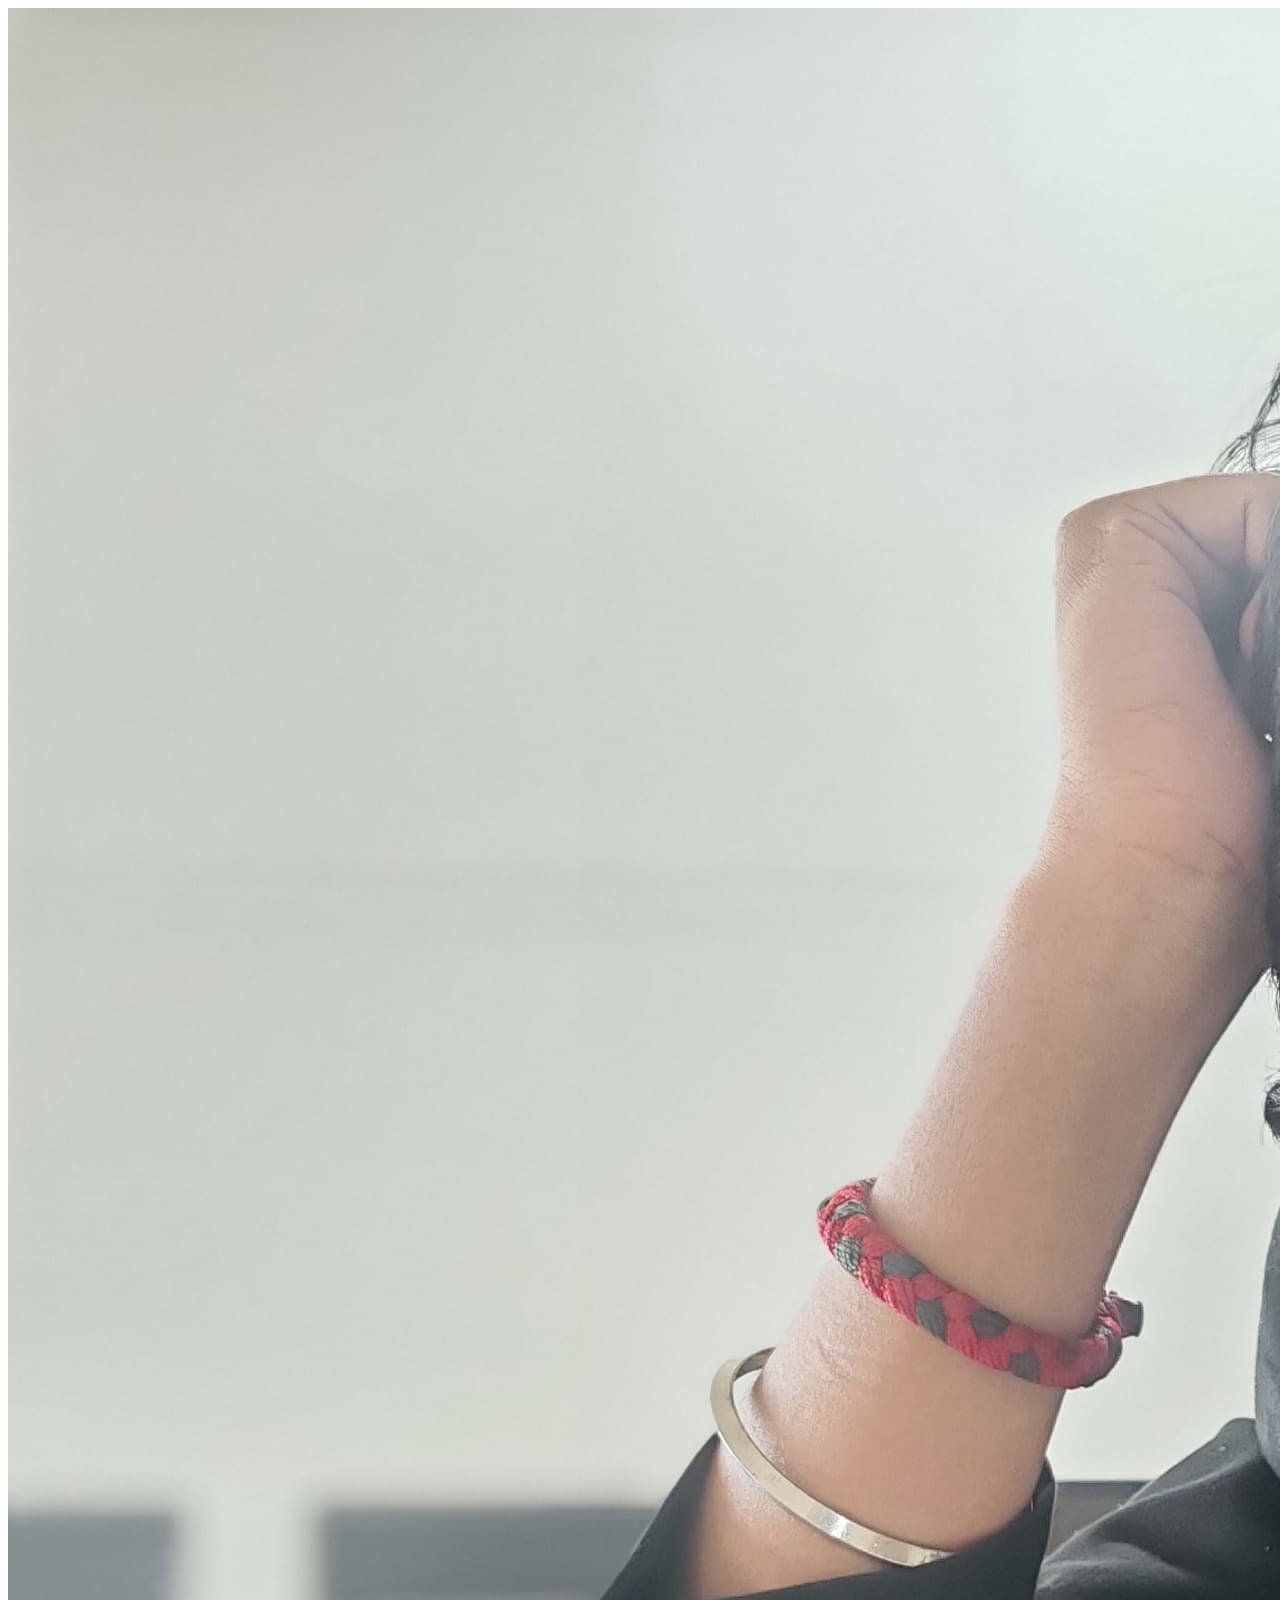
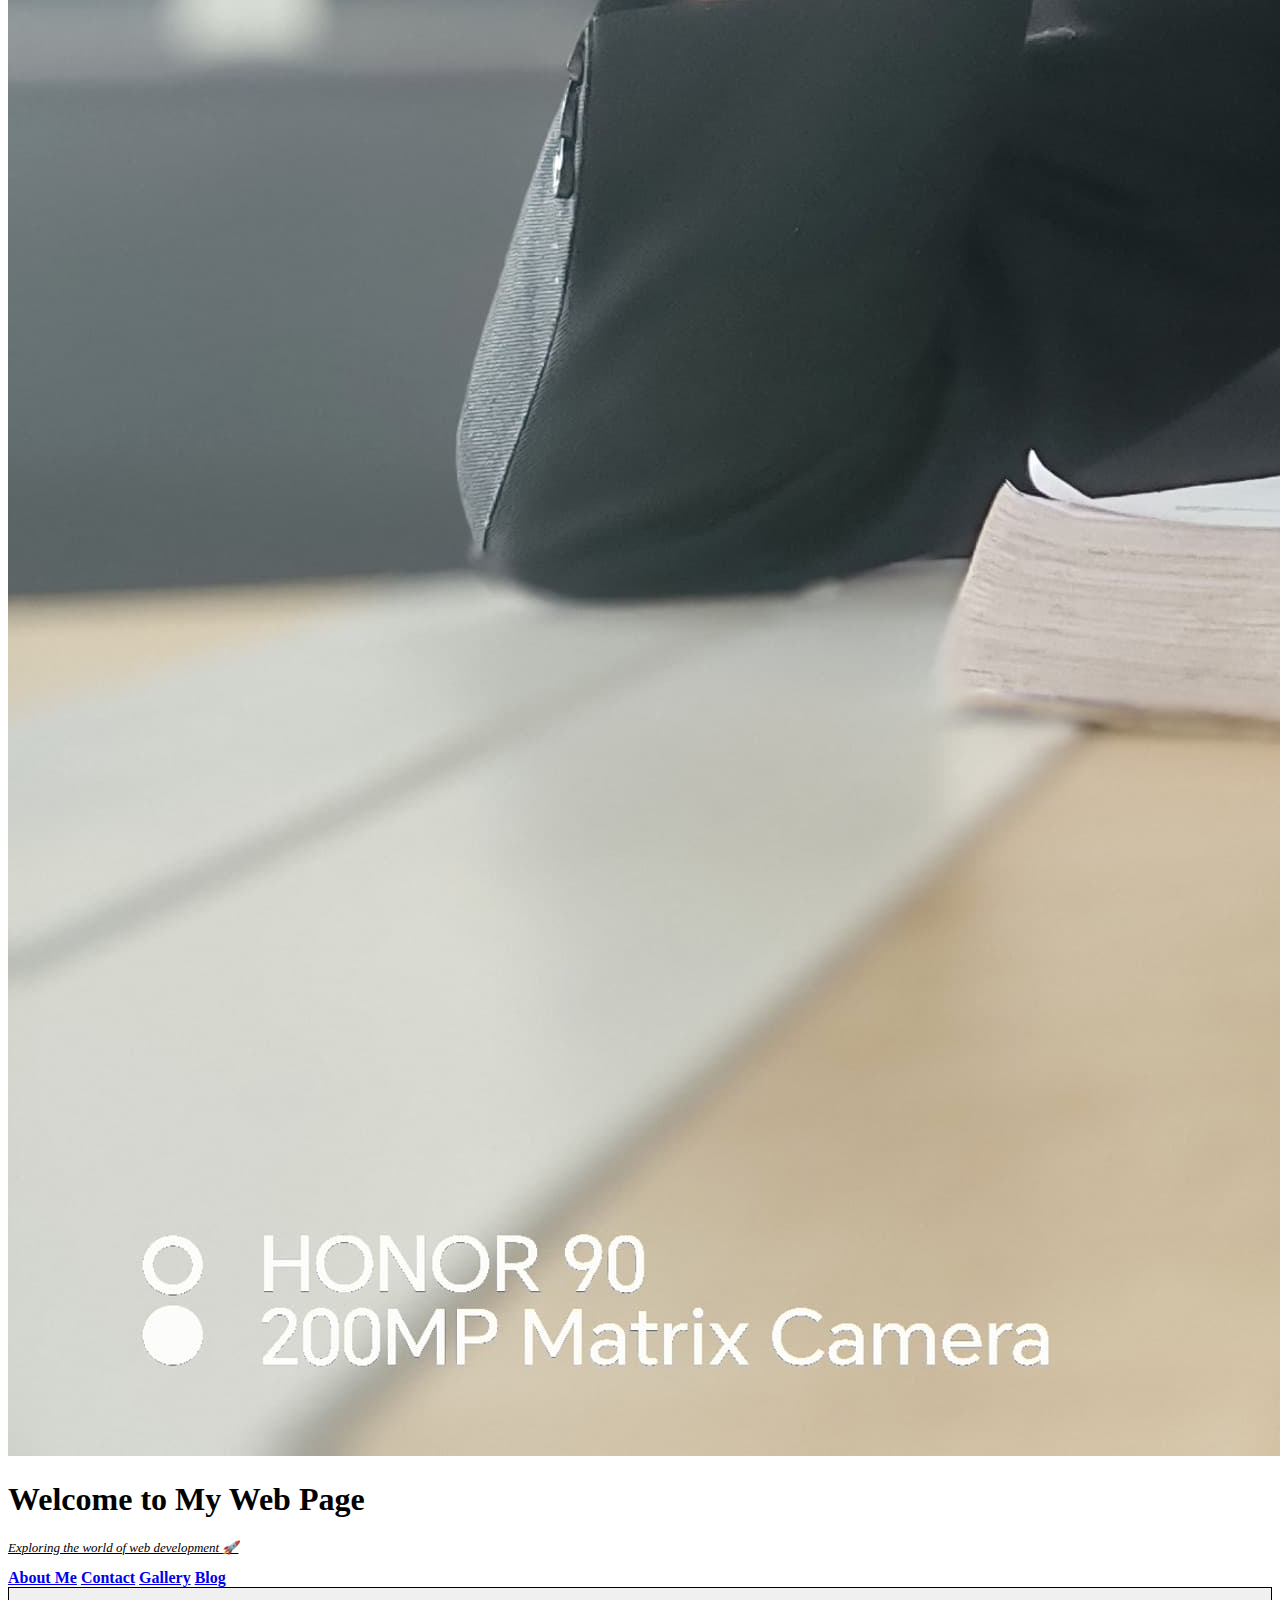
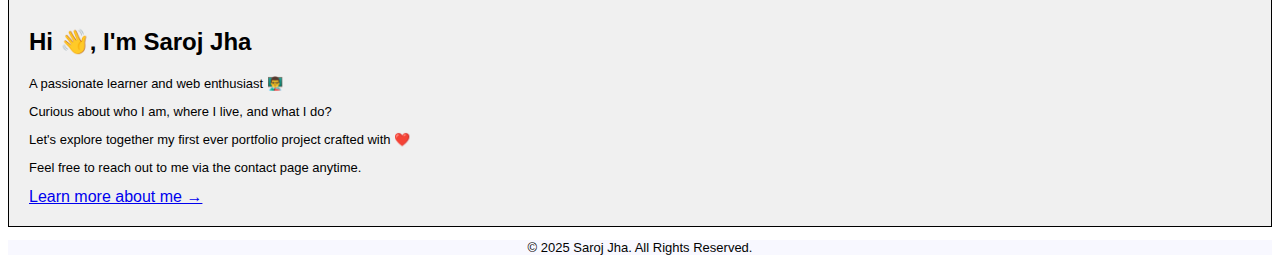
<file: index.html>
<!DOCTYPE html>
<html lang="en">
<head>
  <meta charset="UTF-8" />
  <meta name="viewport" content="width=device-width, initial-scale=1.0" />
  <meta name="description" content="My personal portfolio website" />
  <meta name="author" content="Saroj Jha" />
  <title>Home - Saroj Jha</title>
  <link rel="stylesheet" href="styles.css" />
  <link href="https://fonts.googleapis.com/css2?family=Poppins:wght@500&display=swap" rel="stylesheet" />
</head>
<body>

  <header class="main-header">
    <div class="hero">
      <img src="images/profile.jpg" alt="Profile Picture" class="profile-img" />
      <h1 id="welcome">Welcome to My Web Page</h1>
      <p id="tagline">Exploring the world of web development 🚀</p>
    </div>
    <nav class="main-nav">
      <a href="aboutus.html">About Me</a>
      <a href="contact.html">Contact</a>
      <a href="gallery.html">Gallery</a>
      <a href="blog.html">Blog</a>
    </nav>
  </header>

  <main class="index-content">
    <section class="intro-box">
      <h2>Hi 👋, I'm Saroj Jha</h2>
      <p class="intro-tag">A passionate learner and web enthusiast 👨‍🏫</p>
      <p>Curious about who I am, where I live, and what I do?</p>
      <p>Let's explore together my first ever portfolio project crafted with ❤️</p>
      <p>Feel free to reach out to me via the contact page anytime.</p>
      <a class="btn-primary" href="aboutus.html">Learn more about me →</a>
    </section>
  </main>

  <footer>
    <p>&copy; 2025 Saroj Jha. All Rights Reserved.</p>
  </footer>

</body>
</html>
</file>
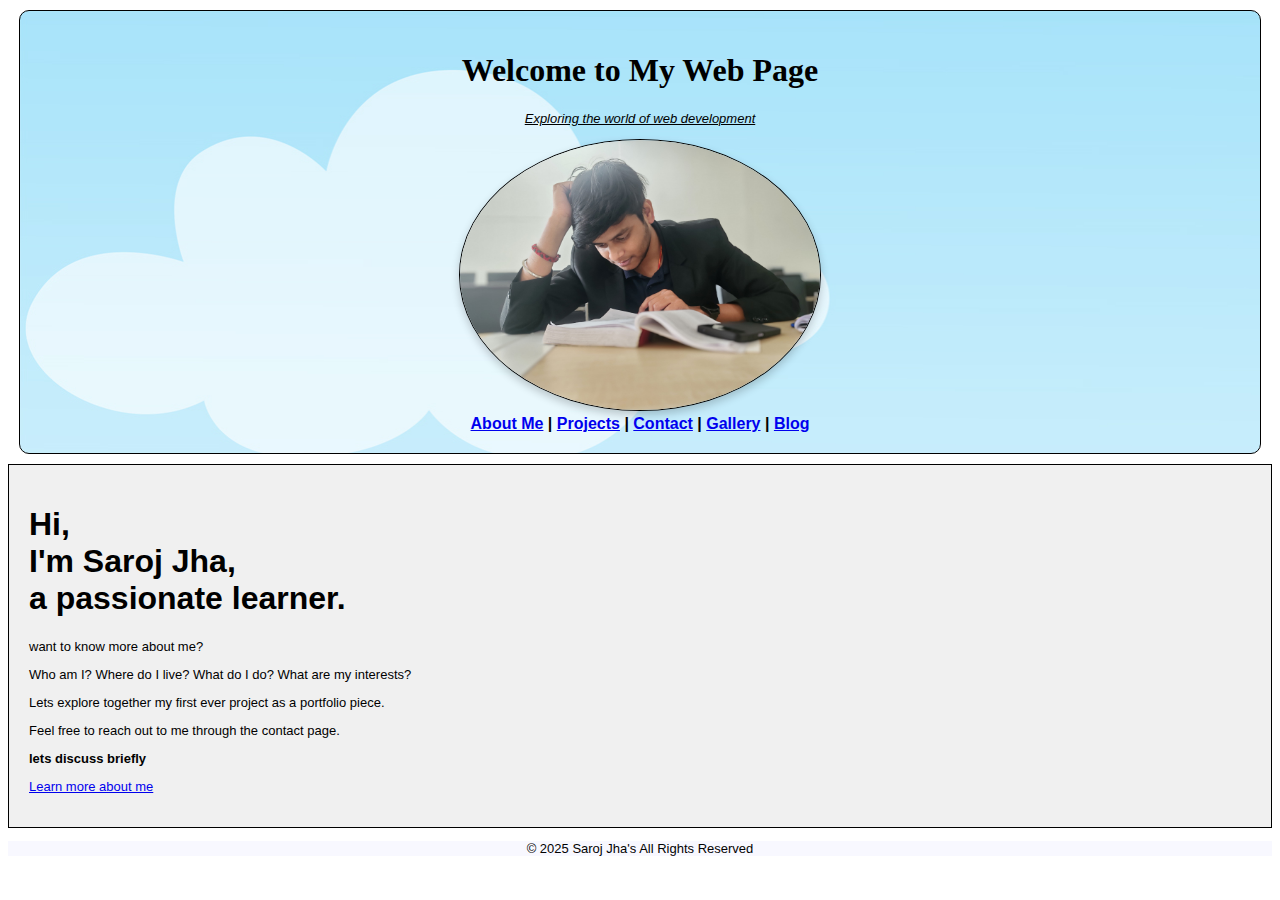
<file: my portfolio/index.html>
<!DOCTYPE html>
<html>
<head>
    <meta charset="UTF-8">
    <meta name="viewport" content="width=device-width, initial-scale=1.0">
    <meta name="description" content="My personal portfolio website">
    <meta name="author" content="Saroj Jha">
    <title>Saroj's Web Page</title>
    <link rel="stylesheet" href="styles.css" >
</head>
<body>
    <header id="index-header">
        <h1 id="welcome">Welcome to My Web Page</h1>
        <p id="tagline">Exploring the world of web development</p>
        <img src="images/profile.jpg" alt="Profile Picture" id="profile-pic">
        <nav>
            <a href="aboutus.html">About Me</a> |
            <a href="projects.html">Projects</a> |
            <a href="contact.html">Contact</a> |
            <a href="gallery.html">Gallery</a> |
            <a href="blog.html">Blog</a>
        </nav>
    </header>
    <main>
        <section id="index-intro">

            <h1>Hi,<br>I'm Saroj Jha,<br> a passionate learner.</h1>
            <p>want to know more about me?</p>
            <p>Who am I? Where do I live? What do I do? What are my interests?</p>
            <p>Lets explore together my first ever project as a portfolio piece.</p>
            <p>Feel free to reach out to me through the contact page.</p>
            <p><b>lets discuss briefly </b></p>
            <p><a href="aboutus.html">Learn more about me</a></p>
        </section>
    </main>
    <footer>
        <p>&copy; 2025 Saroj Jha's All Rights Reserved</p>
    </footer>
</body>
</html>
</file>
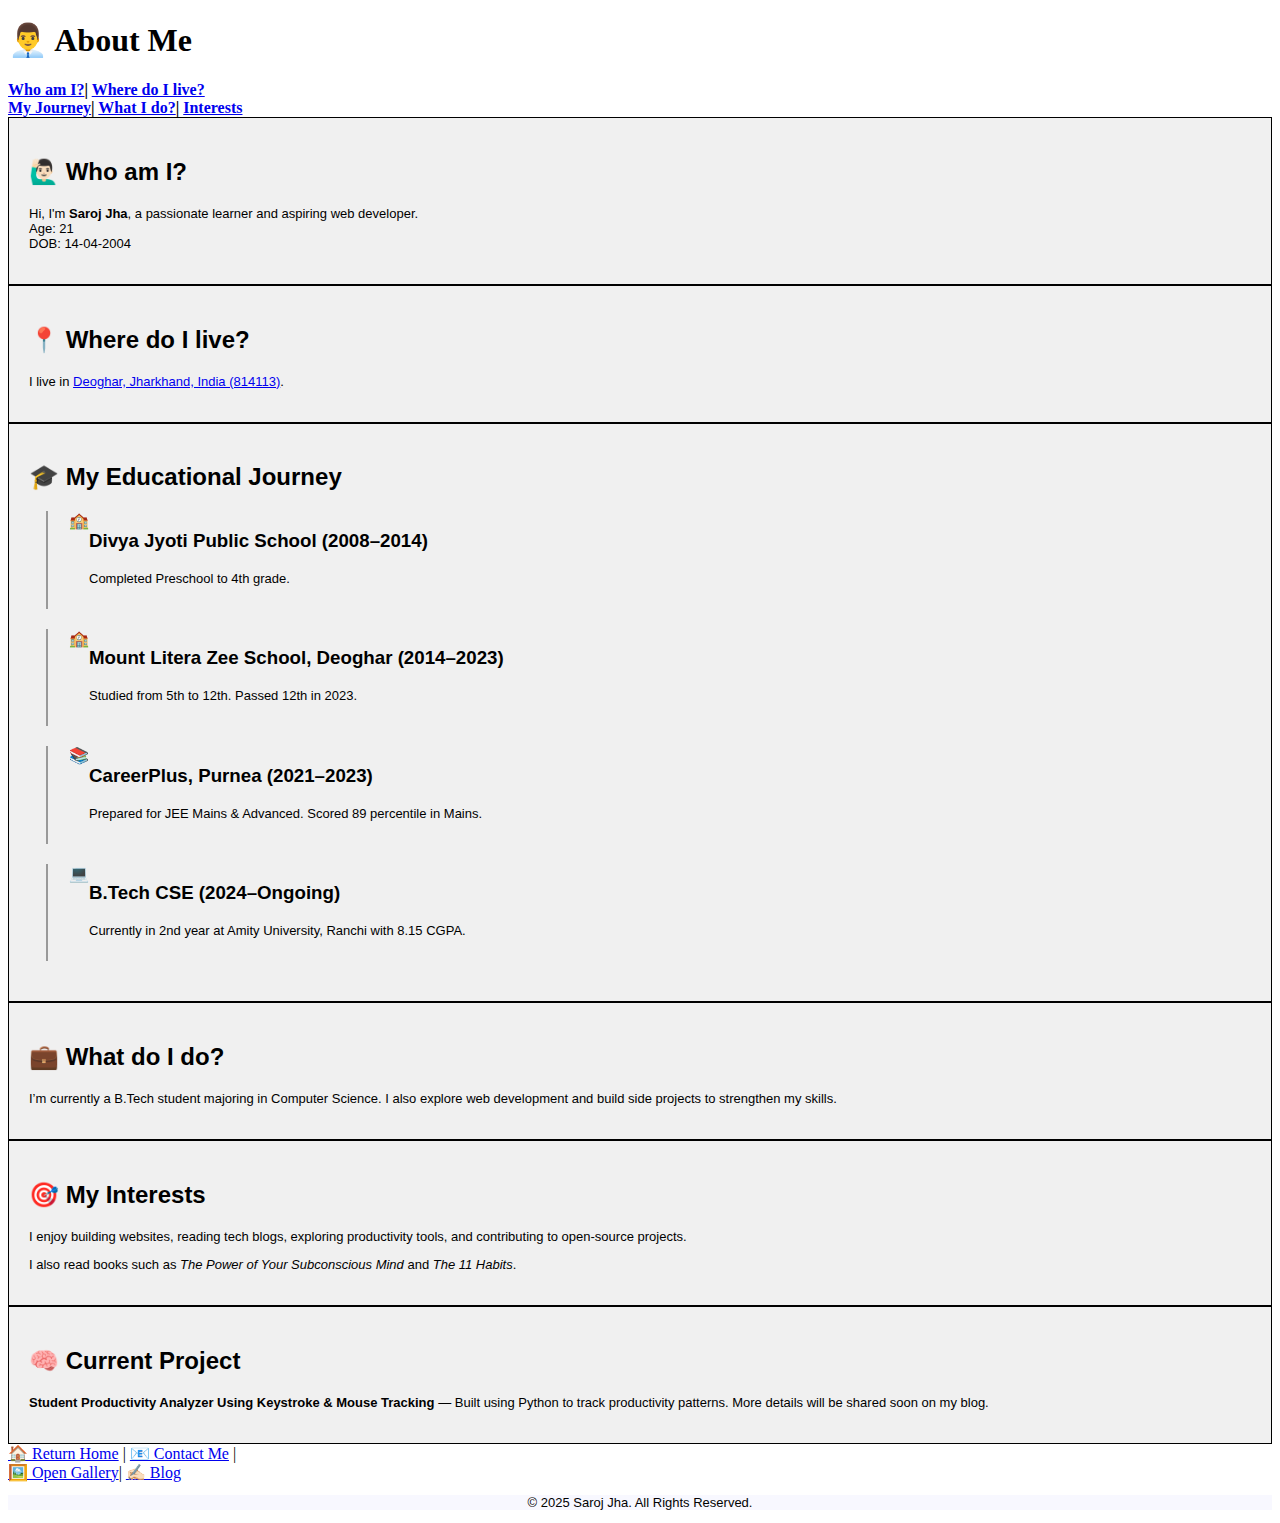
<file: aboutus.html>
<!DOCTYPE html>
<html lang="en">
<head>
  <meta charset="UTF-8" />
  <meta name="viewport" content="width=device-width, initial-scale=1.0" />
  <meta name="description" content="About Saroj Jha - Personal Portfolio" />
  <meta name="author" content="Saroj Jha" />
  <title>About Me - Saroj Jha</title>
  <link href="https://fonts.googleapis.com/css2?family=Poppins:wght@500&display=swap" rel="stylesheet" />
  <link rel="stylesheet" href="styles.css" />
</head>

<body>
  <header class="about-header">
    <h1>👨‍💼 About Me</h1>
    <nav class="about-nav">
      <a href="#who-am-i">Who am I?</a>|
      <a href="#where-do-i-live">Where do I live?</a><br>
      <a href="#my-journey">My Journey</a>|
      <a href="#current">What I do?</a>|
      <a href="#my-interests">Interests</a>
    </nav>
  </header>

  <main class="about-main">
    <section class="about-section" id="who-am-i">
      <h2>🙋🏻‍♂️ Who am I?</h2>
      <p>Hi, I'm <strong>Saroj Jha</strong>, a passionate learner and aspiring web developer.<br>Age: 21<br>DOB: 14-04-2004</p>
    </section>

    <section class="about-section" id="where-do-i-live">
      <h2>📍 Where do I live?</h2>
      <p>I live in <a href="https://maps.app.goo.gl/mshrT86ETbsq3Eg56" target="_blank" rel="noopener noreferrer">Deoghar, Jharkhand, India (814113)</a>.</p>
    </section>

    <section class="about-section" id="my-journey">
      <h2>🎓 My Educational Journey</h2>
      <div class="timeline-item">
        <span>🏫</span>
        <div>
          <h3>Divya Jyoti Public School (2008–2014)</h3>
          <p>Completed Preschool to 4th grade.</p>
        </div>
      </div>
      <div class="timeline-item">
        <span>🏫</span>
        <div>
          <h3>Mount Litera Zee School, Deoghar (2014–2023)</h3>
          <p>Studied from 5th to 12th. Passed 12th in 2023.</p>
        </div>
      </div>
      <div class="timeline-item">
        <span>📚</span>
        <div>
          <h3>CareerPlus, Purnea (2021–2023)</h3>
          <p>Prepared for JEE Mains & Advanced. Scored 89 percentile in Mains.</p>
        </div>
      </div>
      <div class="timeline-item">
        <span>💻</span>
        <div>
          <h3>B.Tech CSE (2024–Ongoing)</h3>
          <p>Currently in 2nd year at Amity University, Ranchi with 8.15 CGPA.</p>
        </div>
      </div>
    </section>

    <section class="about-section" id="current">
      <h2>💼 What do I do?</h2>
      <p>I’m currently a B.Tech student majoring in Computer Science. I also explore web development and build side projects to strengthen my skills.</p>
    </section>

    <section class="about-section" id="my-interests">
      <h2>🎯 My Interests</h2>
      <p>I enjoy building websites, reading tech blogs, exploring productivity tools, and contributing to open-source projects.</p>
      <p>I also read books such as <em>The Power of Your Subconscious Mind</em> and <em>The 11 Habits</em>.</p>
    </section>

    <section class="about-section" id="project">
      <h2>🧠 Current Project</h2>
      <p><strong>Student Productivity Analyzer Using Keystroke & Mouse Tracking</strong> — Built using Python to track productivity patterns. More details will be shared soon on my blog.</p>
    </section>

    <div class="about-links">
      <a href="index.html">🏠 Return Home</a> |
      <a href="contact.html">📧 Contact Me</a> |<br>
      <a href="gallery.html">🖼️ Open Gallery</a>|
      <a href="blog.html">✍🏻 Blog</a>
    </div>
  </main>

  <footer>
    <p>&copy; 2025 Saroj Jha. All Rights Reserved.</p>
  </footer>
</body>
</html>
</file>
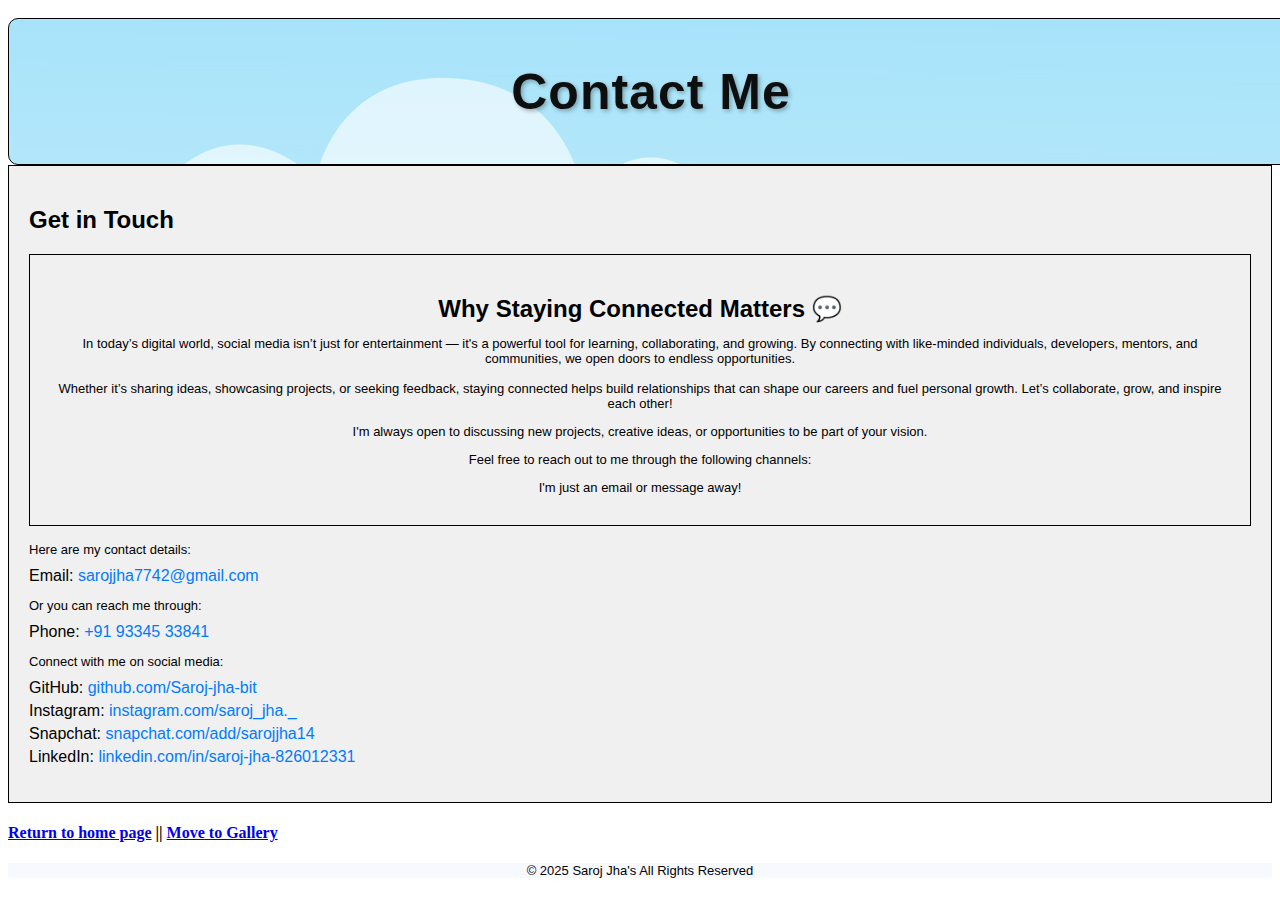
<file: contact.html>
<!DOCTYPE html>
<html>
<head>
    <link href="https://fonts.googleapis.com/css2?family=Poppins:wght@500&display=swap" rel="stylesheet">
    <meta charset="UTF-8">
    <meta name="viewport" content="width=device-width, initial-scale=1.0">
    <meta name="description" content="Contact Saroj Jha - My personal portfolio website">
    <meta name="author" content="Saroj Jha">
    <title>Contact Me - Saroj's Web Page</title>
    <link rel="stylesheet" href="styles.css">
</head>
<body>
    <header id="contact-header">
        <h1>Contact Me</h1>
    </header>
    <main>
        <section id="contact-info">
            <h2>Get in Touch</h2>
            <section id="social-connection">
  <h2>Why Staying Connected Matters 💬</h2>
  <p>
    In today’s digital world, social media isn’t just for entertainment — it's a powerful tool for learning, collaborating, and growing. 
    By connecting with like-minded individuals, developers, mentors, and communities, we open doors to endless opportunities.
    <br><br>
    Whether it’s sharing ideas, showcasing projects, or seeking feedback, staying connected helps build relationships that can shape our careers and fuel personal growth.
    Let’s collaborate, grow, and inspire each other!
  </p>


            <p>I'm always open to discussing new projects, creative ideas, or opportunities to be part of your vision.</p>
            <p>Feel free to reach out to me through the following channels:</p>
            <p>I'm just an email or message away!</p>
            </section>  
            
            <ul>
                <p>Here are my contact details:</p>
                <li>Email: <a href="mailto:sarojjha7742@gmail.com">sarojjha7742@gmail.com</a></li>
                <p>Or you can reach me through:</p>
                <li>Phone: <a href="tel:+919334533841">+91 93345 33841</a></li>
                <p>Connect with me on social media:</p>
                <li>GitHub: <a href="https://github.com/Saroj-jha-bit" target="_blank" rel="noopener noreferrer">github.com/Saroj-jha-bit</a></li>
                <li>Instagram: <a href="https://www.instagram.com/saroj_jha._" target="_blank" rel="noopener noreferrer">instagram.com/saroj_jha._</a></li>
                <li>Snapchat: <a href="https://www.snapchat.com/add/sarojjha14" target="_blank" rel="noopener noreferrer">snapchat.com/add/sarojjha14</a></li>
                <li>LinkedIn: <a href="https://www.linkedin.com/in/saroj-jha-826012331" target="_blank" rel="noopener noreferrer">linkedin.com/in/saroj-jha-826012331</a></li>
            </ul>
        </section>
        <h4><a href="index.html">Return to home page</a> || <a href="gallery.html">Move to Gallery</a> </h4>
    </main>
    <footer>
        <p>&copy; 2025 Saroj Jha's All Rights Reserved</p>
    </footer>
</body>
</html>
</file>
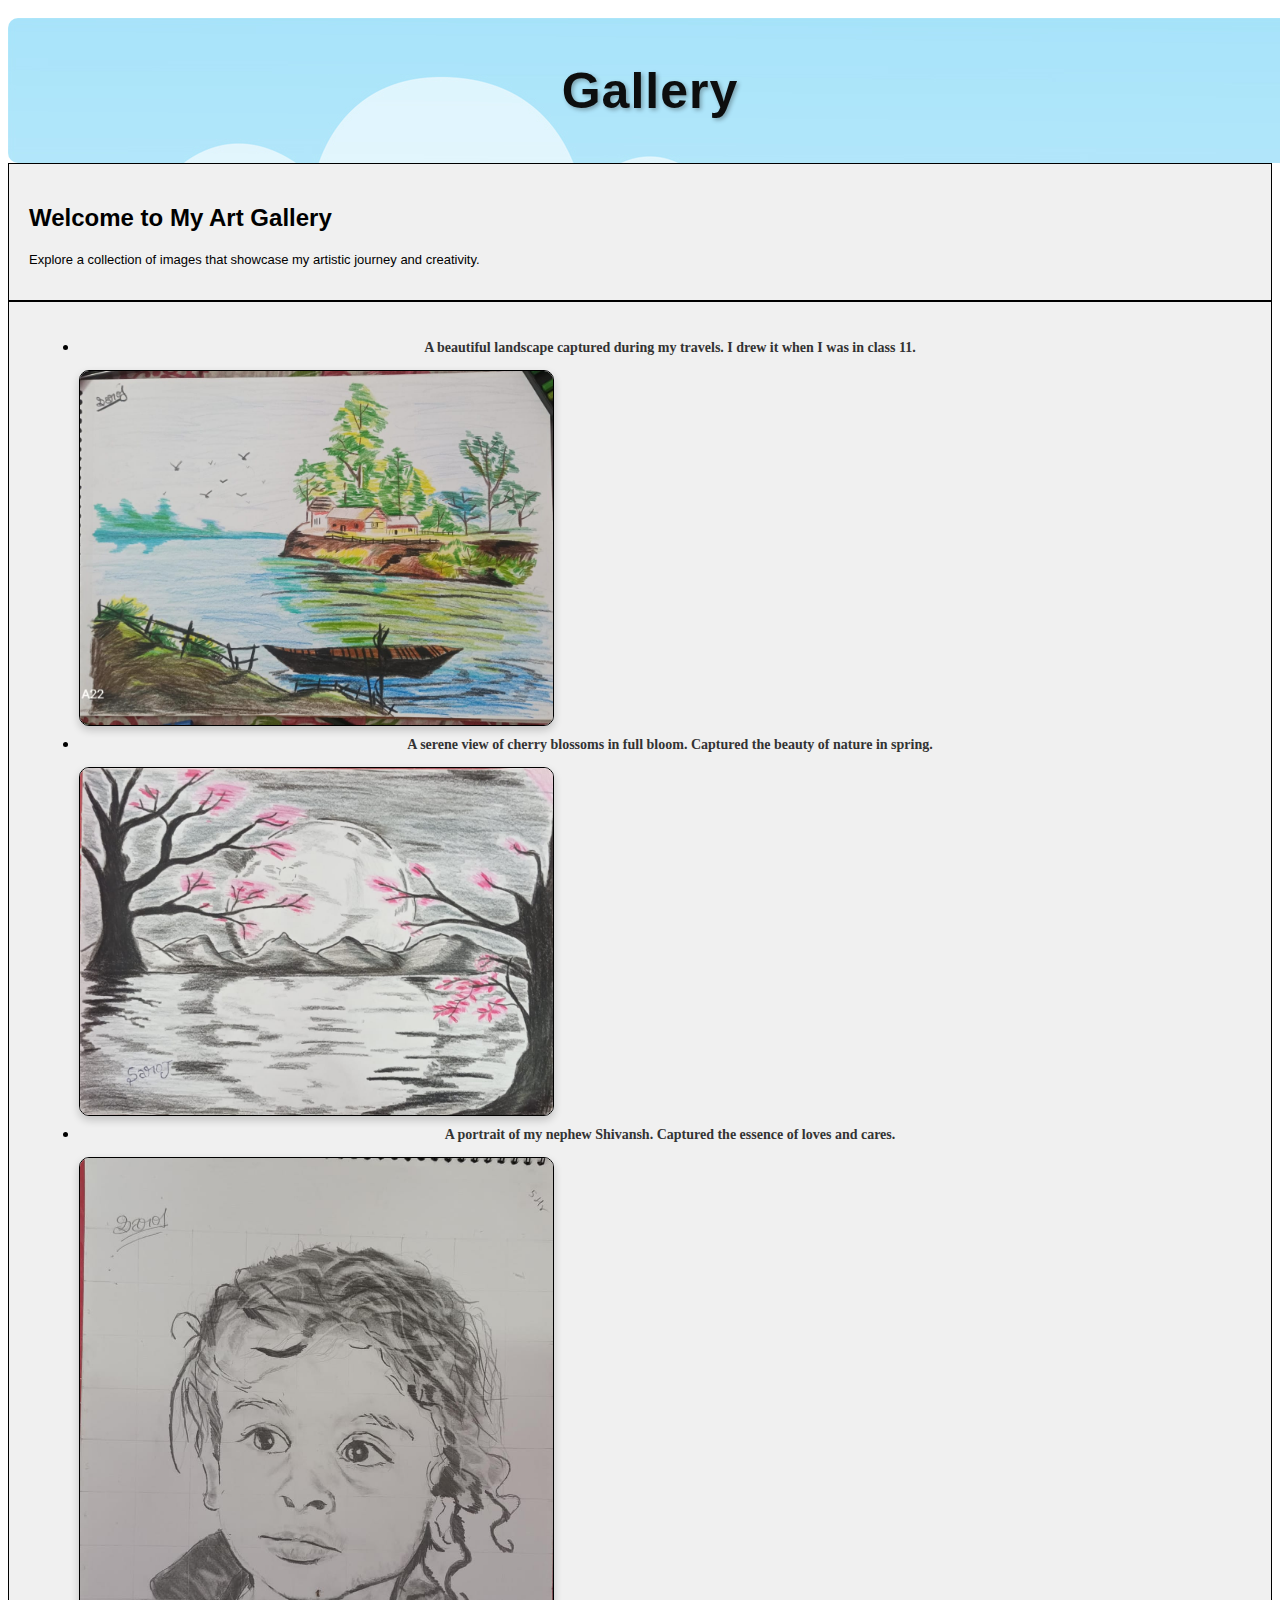
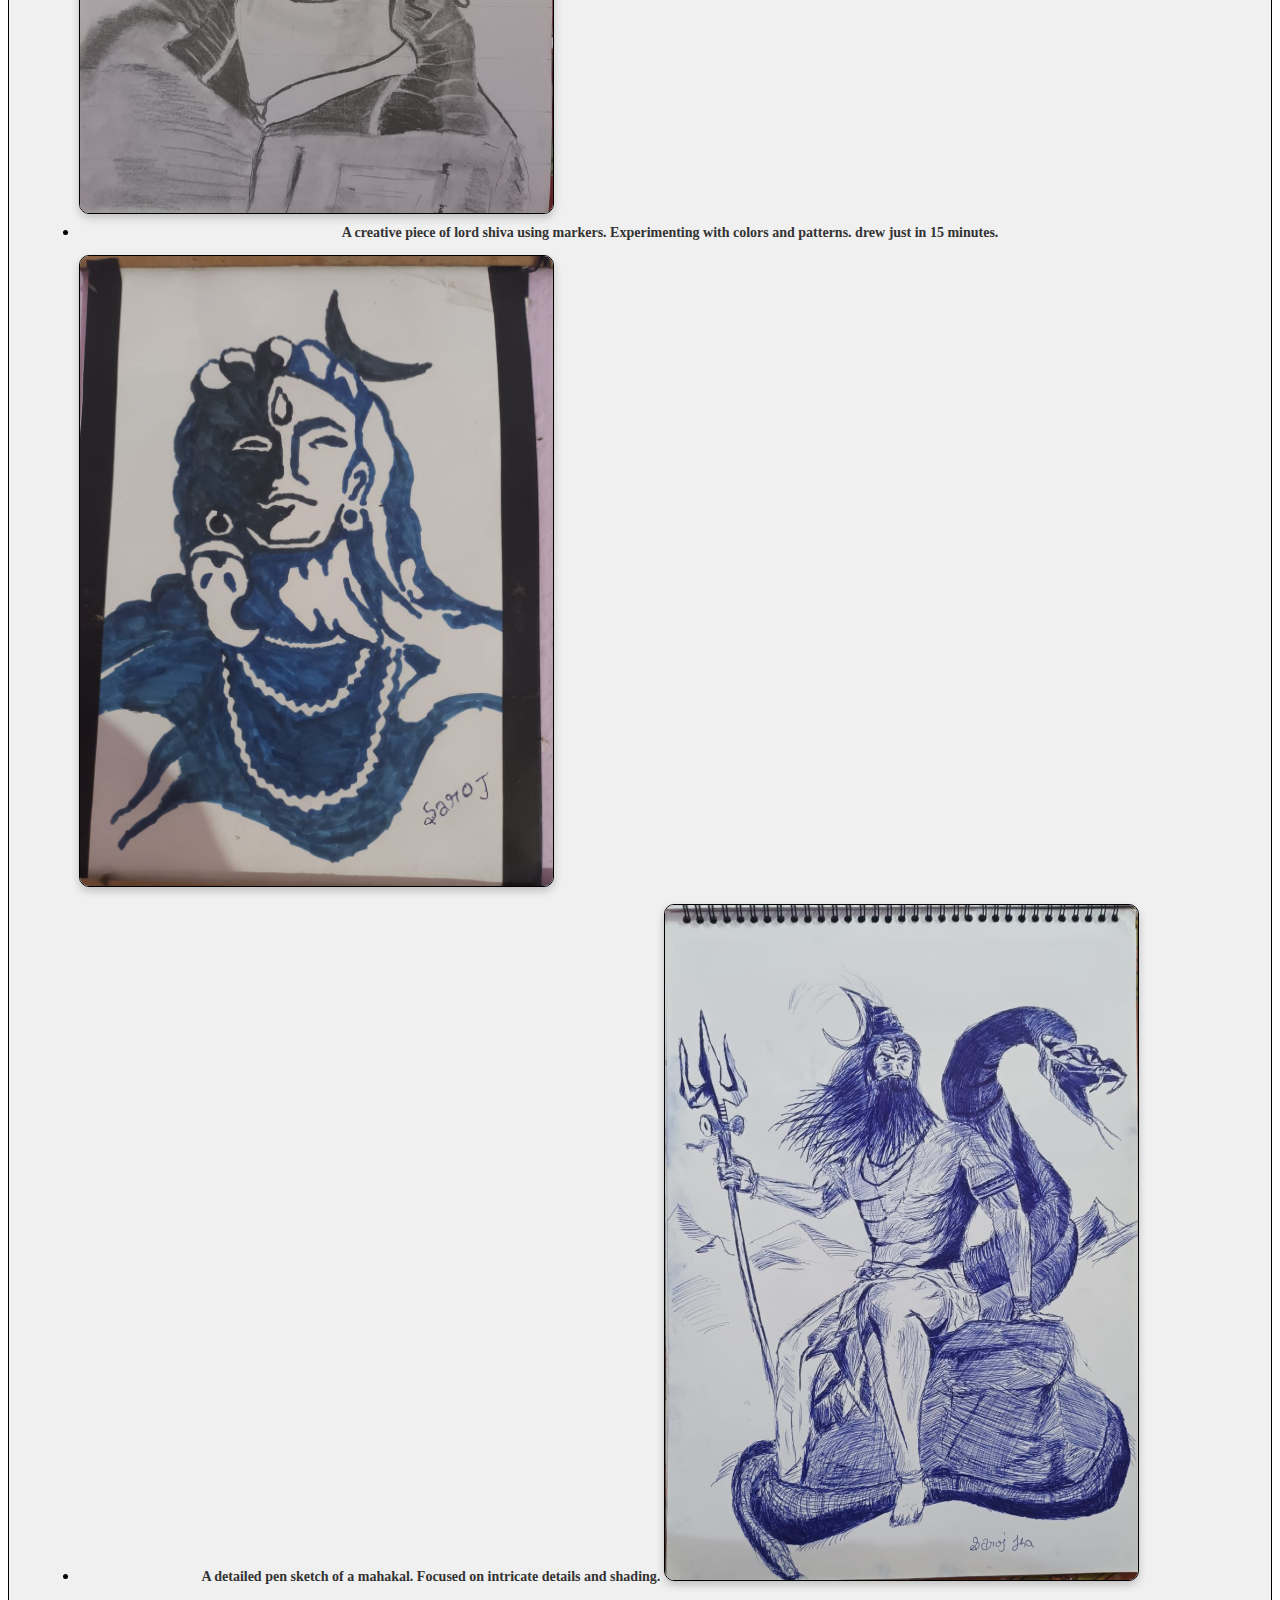
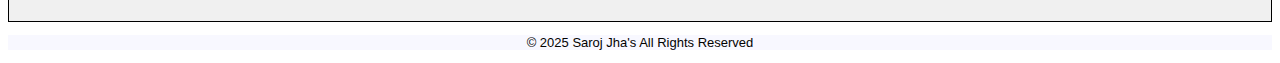
<file: gallery.html>
<!DOCTYPE html>
<html>
<head>
    <link href="https://fonts.googleapis.com/css2?family=Poppins:wght@500&display=swap" rel="stylesheet">
    <meta charset="UTF-8">
    <meta name="viewport" content="width=device-width, initial-scale=1.0">
    <meta name="description" content="Gallery of Saroj Jha - My personal portfolio website">
    <meta name="author" content="Saroj Jha">
    <title>Gallery - Saroj's Web Page</title>
    <link rel="stylesheet" href="styles.css">
</head>
<body>
    <header id="gallery-header">
        <h1>Gallery</h1>
    </header>
    <main>
        <section id="gallery-intro">
            <h2>Welcome to My Art Gallery</h2>
            <p>Explore a collection of images that showcase my artistic journey and creativity.</p>
        </section>
        <section id="gallery-images">
            <div class="image-container">
                <div id="gallery-item">
               <ul>
               <li> <div class="gallery-item">
                    <p class="image-caption">A beautiful landscape captured during my travels.
                        I drew it when I was in class 11.</p>
                    <img src="images/landscape.jpg" alt="Photo 1" class="gallery-image">             
                  </div>
               </li>
       
               <li> <div class="gallery-item">
                    <p class="image-caption">A serene view of cherry blossoms in full bloom.
                        Captured the beauty of nature in spring.</p>
                    <img src="images/sakura.jpg" alt="Photo 2" class="gallery-image">
                </div>
               </li>
               <li> <div class="gallery-item">
                    <p class="image-caption">A portrait of my nephew Shivansh.
                        Captured the essence of loves and cares.
                    </p>
                    <img src="images/shivansh.jpg" alt="Photo 3" class="gallery-image">
                   
                </div>
               </li>
               
                 <li> <div class="gallery-item">
                     <p class="image-caption">A creative piece of lord shiva using markers.
                        Experimenting with colors and patterns. drew just in 15 minutes.
                    </p>
                    <img src="images/marker.jpg" alt="Photo 4" class="gallery-image">
               
                    </p>
                </div>
                 </li>
              <li>     
                <div class="gallery-item">
                         <p class="image-caption">A detailed pen sketch of a mahakal.
                        Focused on intricate details and shading.
                    <img src="images/pen.jpg" alt="Photo 5" class="gallery-image">
                    
                </div>
              </li>
            </div>
        </section>
    </main>
    <footer>
        <p>&copy; 2025 Saroj Jha's All Rights Reserved</p>
    </footer>
</html>
</file>
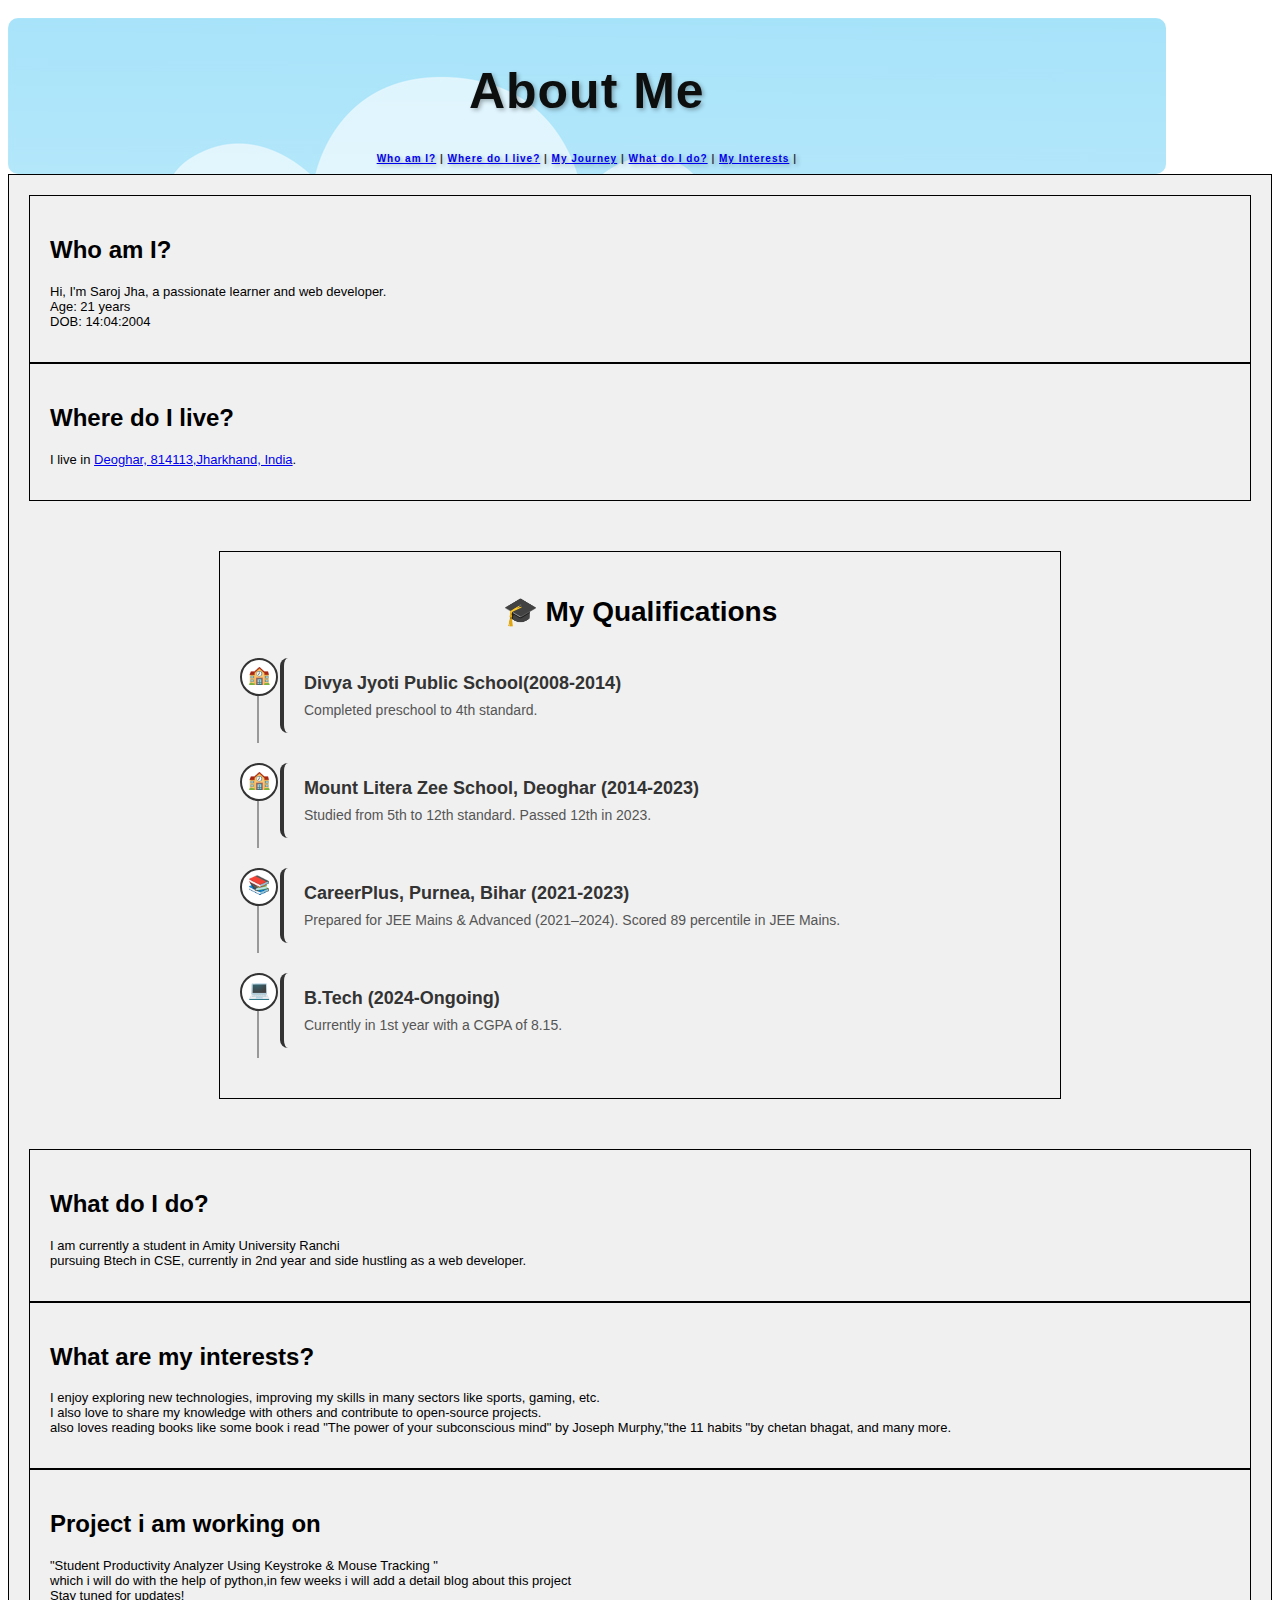
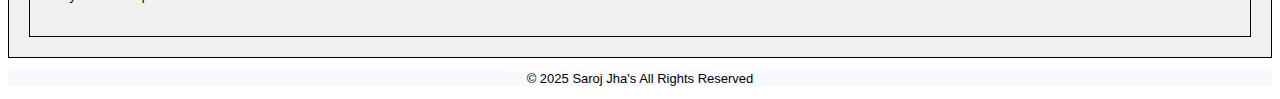
<file: my portfolio/aboutus.html>
<!DOCTYPE html>
<html>

<head>
    <link href="https://fonts.googleapis.com/css2?family=Poppins:wght@500&display=swap" rel="stylesheet">

    <meta charset="UTF-8">
    <meta name="viewport" content="width=device-width, initial-scale=1.0">
    <meta name="description" content="About Saroj Jha - My personal portfolio website">
    <meta name="author" content="Saroj Jha">
    <title>About Me - Saroj's Web Page</title>
    <link rel="stylesheet" href="styles.css">
</head>

<body>
    <header id="about-header">
        <h1>About Me</h1>
        <nav>
            <a href="#who-am-i">Who am I?</a> |
            <a href="#where-do-i-live">Where do I live?</a> |
            <a href="#my-journey">My Journey</a> |  
            <a href="#current">What do I do?</a> |
            <a href="#my-interests">My Interests</a> |     
        </nav>
    </header>
    <main>
        <section id="about-intro">
            <section id="who-am-i">
                <h2>Who am I?</h2>
                <p>Hi, I'm Saroj Jha, a passionate learner and web developer.
                    <br> Age: 21 years<br>
                    DOB: 14:04:2004<br>
                </p>
            </section>
            <section id="where-do-i-live">
                <h2>Where do I live?</h2>
                <p>I live in <a href="https://maps.app.goo.gl/mshrT86ETbsq3Eg56" target="_blank"
                        rel="noopener noreferrer"> Deoghar, 814113,Jharkhand, India</a>.</p>
            </section>


            <section class="timeline" #id="my-journey">
                <h2>🎓 My Qualifications</h2>
                <div class="timeline-item">
                    <span class="icon">🏫</span>
                    <div class="timeline-content">
                        <h3>Divya Jyoti Public School(2008-2014)</h3>
                        <p>Completed preschool to 4th standard.</p>
                    </div>
                </div>

                <div class="timeline-item">
                    <span class="icon">🏫</span>
                    <div class="timeline-content">
                        <h3>Mount Litera Zee School, Deoghar (2014-2023)</h3>
                        <p>Studied from 5th to 12th standard. Passed 12th in 2023.</p>
                    </div>
                </div>

                <div class="timeline-item">
                    <span class="icon">📚</span>
                    <div class="timeline-content">
                        <h3>CareerPlus, Purnea, Bihar (2021-2023)</h3>
                        <p>Prepared for JEE Mains & Advanced (2021–2024). Scored 89 percentile in JEE Mains.</p>
                    </div>
                </div>

                <div class="timeline-item">
                    <span class="icon">💻</span>
                    <div class="timeline-content">
                        <h3>B.Tech (2024-Ongoing)</h3>
                        <p>Currently in 1st year with a CGPA of 8.15.</p>
                    </div>
                </div>
            </section>

            <section id="current">
                <h2>What do I do?</h2>
                <p>I am currently a student in Amity University Ranchi<br>
                    pursuing Btech in CSE, currently in 2nd year and side hustling as a web developer.</p>
            </section>

            <section id="my-interests">
                <h2>What are my interests?</h2>
                <p>I enjoy exploring new technologies, improving my skills in many sectors like sports, gaming, etc.<br>
                    I also love to share my knowledge with others and contribute to open-source projects.<br>
                    also loves reading books like some book i read "The power of your subconscious mind" by Joseph
                    Murphy,"the 11 habits "by chetan bhagat, and many more.</p>
            </section>
            <section id="project">
            <h2>Project i am working on</h2>
            <P>"Student Productivity Analyzer Using Keystroke & Mouse Tracking "<br>
                which i will do with the help of python,in few weeks i will add a detail blog about this project<br>
                Stay tuned for updates!</P>
                </section>
        </section>
    </main>
    <footer>
        <p>&copy; 2025 Saroj Jha's All Rights Reserved</p>
    </footer>
</body>

</html>
</file>
<file: styles.css>
#index-header {
    background-color: #f8f8ff;
    padding: 20px;
    text-align: center;
    font-family: Arial, sans-serif;
    border: solid black 1px;
    border-radius: 10px;
    margin: 10px auto;
    width: 95%;
    background-image: url('images/35589.jpg');
}

header>img {
    width: 30%;
    border-radius: 100%;
    border: black solid 1px;
    box-shadow: 0 4px 8px rgba(0, 0, 0, 0.2);}

    header>nav {
        color: rgb(2, 2, 2);
        font-weight: bold;
    }

    #welcome {
        font-family: cursive, dancing;
        font-weight: bold;
    }

    #tagline {
        text-decoration: underline;

        font-style: italic;
    }


    section {
        padding: 20px;
        font-family: Arial, sans-serif;
        background-color: #f0f0f0;
        border: solid black 1px;

    }

    p {
        font-size: small;
        font-style: calc(italic);
    }

    footer {
        background-color: #f8f8ff;
        text-align: center;
        font-family: Arial, sans-serif;
        color: rgb(2, 2, 2);
    }

    @media screen and (max-width: 600px) {
        header img {
            width: 30%;
        }
    }

    /*aboutus*/



#about-header {
    text-align: center;
    font-family: 'Segoe UI', Tahoma, Geneva, Verdana, sans-serif;
    font-size: 25px;
    font-weight: bold;
    color: #0d0e0e;
    text-shadow: 2px 2px 4px rgba(0, 0, 0, 0.3);
    /* soft shadow for 3D effect */
    letter-spacing: 1px;
    margin-top: 10px;
    background: linear-gradient(to right, #e0f7ff, #f0fcff);
    /* soft background */
    padding: 10px;
    border-radius: 10px;
    display: inline-block;
    width: 90%;
    background-image: url('images/35589.jpg');
}


#about-header nav {
    margin-top: 10px;
    font-size:10px !important;
    font-weight: bold !important;
    color: #333 !important;
}

.timeline {
    width: 90%;
    max-width: 800px;
    margin: 50px auto;
    position: relative;
    font-family: Arial, sans-serif;
}

.timeline h2 {
    text-align: center;
    font-size: 28px;
    margin-bottom: 30px;
}

.timeline-item {
    display: flex;
    align-items: flex-start;
    margin-bottom: 30px;
    position: relative;
    padding-left: 40px;
}

.timeline-item::before {
    content: '';
    position: absolute;
    left: 17px;
    top: 0;
    bottom: -10px;
    width: 2px;
    background-color: #999;
}

.icon {
    position: absolute;
    left: 0;
    background: #fff;
    border: 2px solid #333;
    border-radius: 50%;
    width: 34px;
    height: 34px;
    text-align: center;
    line-height: 30px;
    font-size: 18px;
}

.timeline-content {
    background-color: #f0f0f0;
    padding: 15px 20px;
    border-radius: 8px;
    border-left: 4px solid #333;
}

.timeline-content h3 {
    margin: 0 0 8px;
    font-size: 18px;
    color: #333;
}

.timeline-content p {
    margin: 0;
    font-size: 14px;
    color: #555;
}
/*contact us*/

#contact-header {
    text-align: center;
    font-family: 'Segoe UI', Tahoma, Geneva, Verdana, sans-serif;
    font-size: 25px;
    font-weight: bold;
    color: #0d0e0e;
    text-shadow: 2px 2px 4px rgba(0, 0, 0, 0.3);
    /* soft shadow for 3D effect */
    letter-spacing: 1px;
    margin-top: 10px;
    background: linear-gradient(to right, #e0f7ff, #f0fcff);
    /* soft background */
    padding: 10px;
    border:solid black 1px;
    border-radius: 10px;
    display: inline-block;
    width: 100%;
    background-image: url('images/35589.jpg');
}

#contact-info {
    padding: 20px;
    font-family: Arial, sans-serif;
    background-color: #f0f0f0;
    border: solid black 1px;
}

#contact-info h2 {
    font-size: 24px;
    margin-bottom: 10px;
}

#contact-info p {
    margin-bottom: 10px;
}

#contact-info ul {
    list-style-type: none;
    padding: 0;
}

#contact-info li {
    margin-bottom: 5px;
}
#contact-info a {
    color: #007bff;
    text-decoration: none;
}
#social-connection {
    text-align: center;
    margin-top: 20px;
}   
/*gallery*/
#gallery-header {
    text-align: center;
    font-family: 'Segoe UI', Tahoma, Geneva, Verdana, sans-serif;
    font-size: 25px;
    font-weight: bold;
    color: #0d0e0e;
    text-shadow: 2px 2px 4px rgba(0, 0, 0, 0.3);
    /* soft shadow for 3D effect */
    letter-spacing: 1px;
    margin-top: 10px;
    background: linear-gradient(to right, #e0f7ff, #f0fcff);
    /* soft background */
    padding: 10px;
    border-radius: 10px;
    display: inline-block;
    width: 100%;
    background-image: url('images/35589.jpg');
}
#gallery-header nav {
    margin-top: 10px;
    font-size:10px !important;
    font-weight: bold !important;
    color: #333 !important;
}
#gallery {
    display: flex;
    flex-wrap: wrap;
    justify-content: center;
    gap: 10px;
    padding: 20px;
}
.gallery-image {
    width: 90%;
    height: auto;
    object-fit: cover;
    border:solid black 1px;
    border-radius: 10px;
    box-shadow: 0 4px 8px rgba(0, 0, 0, 0.2);
    transition: transform 0.3s ease;
    place-items: center;
}
.gallery-image:hover {
    transform: scale(1.05);
    transition: transform 0.3s ease;
}
#gallery-img:active {
    transform: scale(0.95);
    transition: transform 0.1s ease;
}
#gallery-img:focus {
    outline: 2px solid #007bff;
    outline-offset: 2px;
}
#gallery-img:focus-visible {
    outline: 2px solid #007bff;
    outline-offset: 2px;
}
#gallery-img:focus:not(:focus-visible) {
    outline: none;
}
#gallery-img:active:focus {
    outline: 2px solid #007bff;
    outline-offset: 2px;
}
#gallery-img:active:focus-visible {
    outline: 2px solid #007bff;
    outline-offset: 2px;
}
.image-caption {
    text-align: center;
    font-size: 14px;
    font-weight: bold;
    font-family: cursive, dancing;
    color: #333;
    margin-top: 5px;
}
.image-container {
    width: 100%;
    height:auto;
    
    margin: 10px;
    position: relative;
}
.image-container img {
    width: 40%;
    height: auto;
    border-radius: 10px;
    box-shadow: 0 4px 8px rgba(0, 0, 0, 0.2);
}
.gallery-items  {
    
    gap: 10px;
    border:solid black 1px !important;
    border-radius: 10px; 
}
</file>
<file: my portfolio/styles.css>
#index-header {
    background-color: #f8f8ff;
    padding: 20px;
    text-align: center;
    font-family: Arial, sans-serif;
    border: solid black 1px;
    border-radius: 10px;
    margin: 10px auto;
    width: 95%;
    background-image: url('images/35589.jpg');
}

header>img {
    width: 30%;
    border-radius: 100%;
    border: black solid 1px;
    box-shadow: 0 4px 8px rgba(0, 0, 0, 0.2);}

    header>nav {
        color: rgb(2, 2, 2);
        font-weight: bold;
    }

    #welcome {
        font-family: cursive, dancing;
        font-weight: bold;
    }

    #tagline {
        text-decoration: underline;

        font-style: italic;
    }


    section {
        padding: 20px;
        font-family: Arial, sans-serif;
        background-color: #f0f0f0;
        border: solid black 1px;

    }

    p {
        font-size: small;
        font-style: calc(italic);
    }

    footer {
        background-color: #f8f8ff;
        text-align: center;
        font-family: Arial, sans-serif;
        color: rgb(2, 2, 2);
    }

    @media screen and (max-width: 600px) {
        header img {
            width: 30%;
        }
    }

    /*aboutus*/



#about-header {
    text-align: center;
    font-family: 'Segoe UI', Tahoma, Geneva, Verdana, sans-serif;
    font-size: 25px;
    font-weight: bold;
    color: #0d0e0e;
    text-shadow: 2px 2px 4px rgba(0, 0, 0, 0.3);
    /* soft shadow for 3D effect */
    letter-spacing: 1px;
    margin-top: 10px;
    background: linear-gradient(to right, #e0f7ff, #f0fcff);
    /* soft background */
    padding: 10px;
    border-radius: 10px;
    display: inline-block;
    width: 90%;
    background-image: url('images/35589.jpg');
}


#about-header nav {
    margin-top: 10px;
    font-size:10px !important;
    font-weight: bold !important;
    color: #333 !important;
}

.timeline {
    width: 90%;
    max-width: 800px;
    margin: 50px auto;
    position: relative;
    font-family: Arial, sans-serif;
}

.timeline h2 {
    text-align: center;
    font-size: 28px;
    margin-bottom: 30px;
}

.timeline-item {
    display: flex;
    align-items: flex-start;
    margin-bottom: 30px;
    position: relative;
    padding-left: 40px;
}

.timeline-item::before {
    content: '';
    position: absolute;
    left: 17px;
    top: 0;
    bottom: -10px;
    width: 2px;
    background-color: #999;
}

.icon {
    position: absolute;
    left: 0;
    background: #fff;
    border: 2px solid #333;
    border-radius: 50%;
    width: 34px;
    height: 34px;
    text-align: center;
    line-height: 30px;
    font-size: 18px;
}

.timeline-content {
    background-color: #f0f0f0;
    padding: 15px 20px;
    border-radius: 8px;
    border-left: 4px solid #333;
}

.timeline-content h3 {
    margin: 0 0 8px;
    font-size: 18px;
    color: #333;
}

.timeline-content p {
    margin: 0;
    font-size: 14px;
    color: #555;
}
</file>
